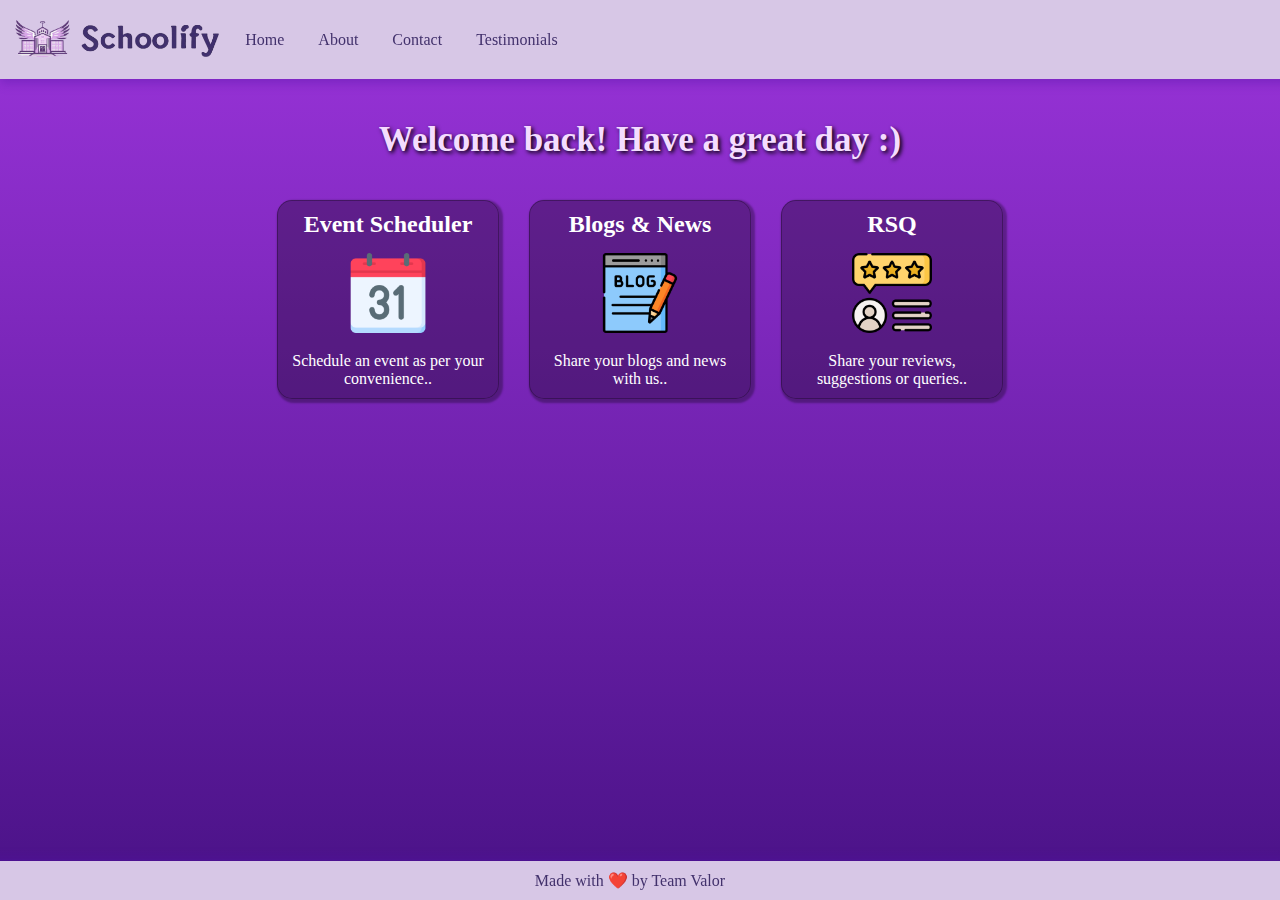
<file: after-login-page.html>
<!DOCTYPE html>
<html lang="en">
<head>
    <meta charset="UTF-8">
    <meta name="viewport" content="width=device-width, initial-scale=1.0">
    <link rel="shortcut icon" href="schoolify-logo-emblem.png">
    <link rel="stylesheet" href="after-login-page.css">
    <title>Schoolify - Welcome</title>
</head>
<body>
    <nav class="navbar">
        <a href="index.html" class="logo">
            <img src="schoolify-logo-emblem-no-bg.png" alt="Your Website Logo">
        </a>
        <a href="index.html" class="logo-text">
            <img src="schoolify-text-logo-no-bg.jpg" alt="Your Website Logo">
        </a>
        <ul>
            <li><a href="index.html">Home</a></li>
            <li><a href="#">About</a></li>
            <li><a href="#">Contact</a></li>
            <li><a href="testimonials.html">Testimonials</a></li>
        </ul>
    </nav>   
    <section>
        <h2 class="schoolify-heading">Welcome back! Have a great day :)</h2>
        <div class="card-container">
            <!-- Card 1 -->
            <div class="card">
            <!-- Card content goes here -->
            <a href="event-scheduler.html">
                <h2>Event Scheduler</h2>
                <img src="calendar.png" alt="calendar-icon">
                <p>Schedule an event as per your convenience..</p>
            </a>
            </div>
    
            <!-- Card 2 -->
            <div class="card">
                <!-- Card content goes here -->
            <a href="blog-news.html">
                <h2>Blogs & News</h2>
                <img src="blog.png" alt="blog-icon">
                <p>Share your blogs and news with us..</p>
            </a>
            </div>
    
            <!-- Card 3 -->
            <div class="card">
                <!-- Card content goes here -->
            <a href="input-review.html">
                <h2>RSQ</h2>
                <img src="reviews.png" alt="reviews-icon">
                <p>Share your reviews, suggestions or queries..</p>
            </a>
            </div>
        </div>
    </section>
    <div class="fixed-bottom text-center text-light py-0 footercolor">
        <span class="small"> Made with <span class="trim d-none d-sm-inline-block"> ❤️ </span>
            by Team Valor </span>
    </div>
</body>
</html>
</file>
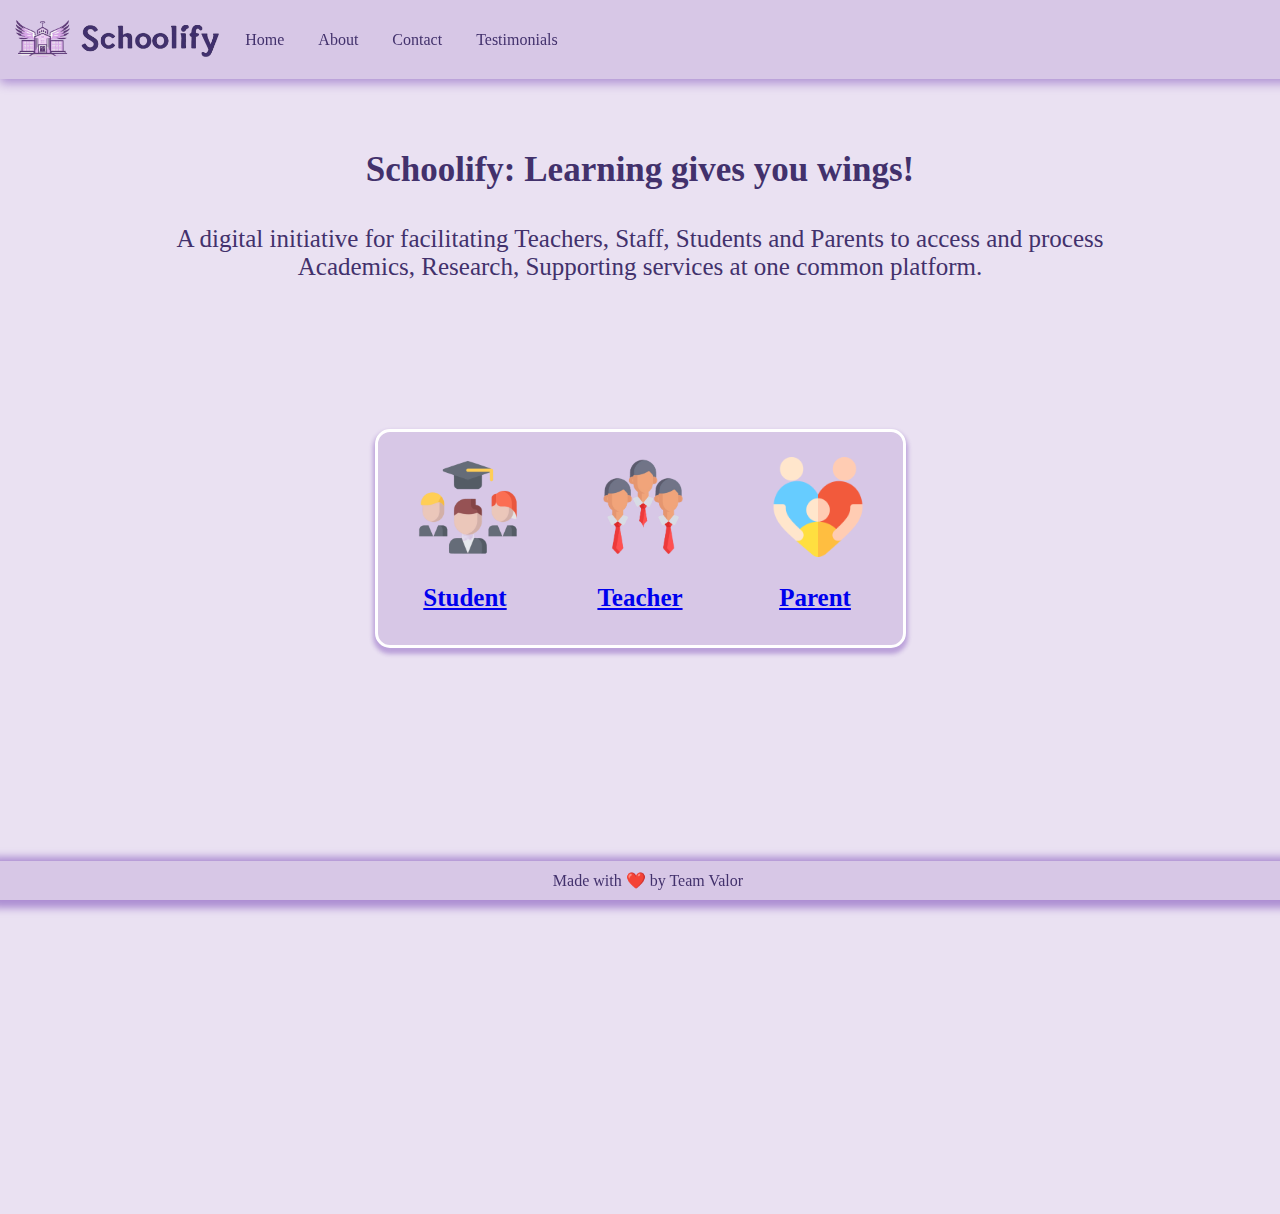
<file: already-user-login-page.html>
<!DOCTYPE html>
<html lang="en">
<head>
<meta charset="UTF-8">
<meta name="viewport" content="width=device-width, initial-scale=1.0">
<link rel="shortcut icon" href="schoolify-logo-emblem.png">
<link rel="stylesheet" href="already-user-login-page.css">
<title>Schoolify - Login</title>
</head>
<body>
    <nav class="navbar">
        <a href="index.html" class="logo">
            <img src="schoolify-logo-emblem-no-bg.png" alt="Your Website Logo">
        </a>

        <a href="index.html" class="logo-text">
            <img src="schoolify-text-logo-no-bg.jpg" alt="Your Website Logo">
        </a>
    
        <ul>
            <li><a href="index.html">Home</a></li>
            <li><a href="#">About</a></li>
            <li><a href="#">Contact</a></li>
            <li><a href="testimonials.html">Testimonials</a></li>
        </ul>
        
    </nav>   

    <div class="text-block">
        <p><b>Schoolify: Learning gives you wings!</b></p>
    </div>
      
    <div class="text-container">
        <p>A digital initiative for facilitating Teachers, Staff, Students and Parents to access and process Academics, Research, Supporting services at one
            common platform.</p>
    </div>

    <div class="card">
        <div class="card-section">
            <div class="card-details">
                <img src="student-login-logo-no-bg.png" alt="image-not-available">
                <a href="login-page-student.html"><h2>Student</h2></a>
            </div>
            <div class="card-details">
                <img src="employee-login-logo-no-bg.png" alt="image-not-available">
                <a href="login-page-teacher.html"><h2>Teacher</h2></a>
            </div>
            <div class="card-details">
                <img src="parent-login-logo.png" alt="image-not-available">
                <a href="login-page-parent.html"><h2>Parent</h2></a>
            </div>
        </div>
    </div>

    <div class="fixed-bottom text-center text-light py-0 footercolor">
        <span class="small"> Made with <span class="trim d-none d-sm-inline-block"> ❤️ </span>
            by Team Valor </span>
    </div>
</body>
</html>
</file>
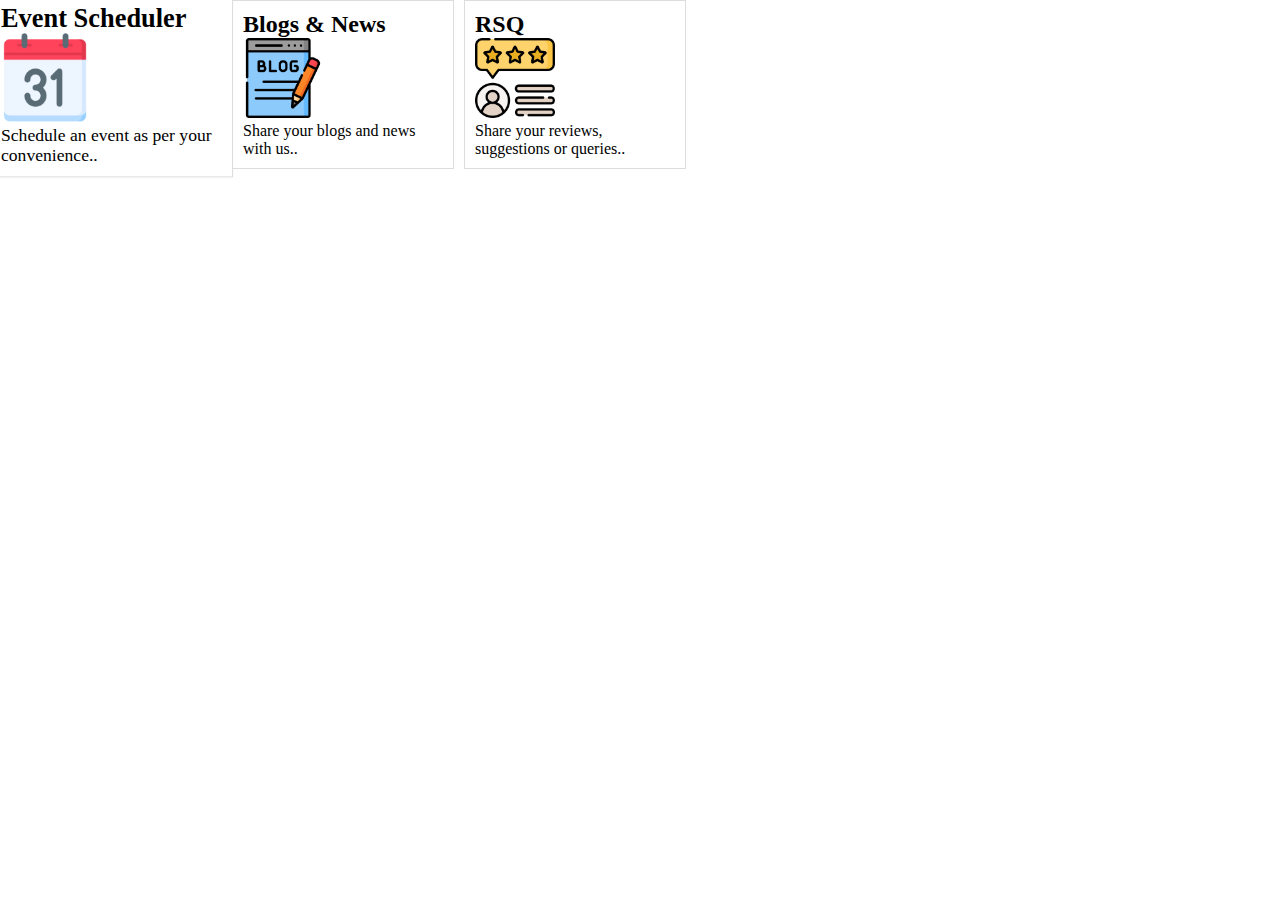
<file: card-layout-template-2.html>
<!DOCTYPE html>
<html lang="en">
<head>
    <meta charset="UTF-8">
    <meta name="viewport" content="width=device-width, initial-scale=1.0">
    <title>Horizontal Cards</title>
    <link rel="stylesheet" href="card-layout-template-2.css">
</head>
<body>
    <section>
        
    <div class="card-container">
        <!-- Card 1 -->
        <div class="card">
            <!-- Card content goes here -->
            <h2>Event Scheduler</h2>
            <img src="calendar.png" alt="calendar-icon">
            <p>Schedule an event as per your convenience..</p>
        </div>

        <!-- Card 2 -->
        <div class="card">
            <!-- Card content goes here -->
            <h2>Blogs & News</h2>
            <img src="blog.png" alt="blog-icon">
            <p>Share your blogs and news with us..</p>
        </div>

        <!-- Card 3 -->
        <div class="card">
            <!-- Card content goes here -->
            <h2>RSQ</h2>
            <img src="reviews.png" alt="reviews-icon">
            <p>Share your reviews, suggestions or queries..</p>
        </div>
    </div>
    </section>
</body>
</html>
</file>
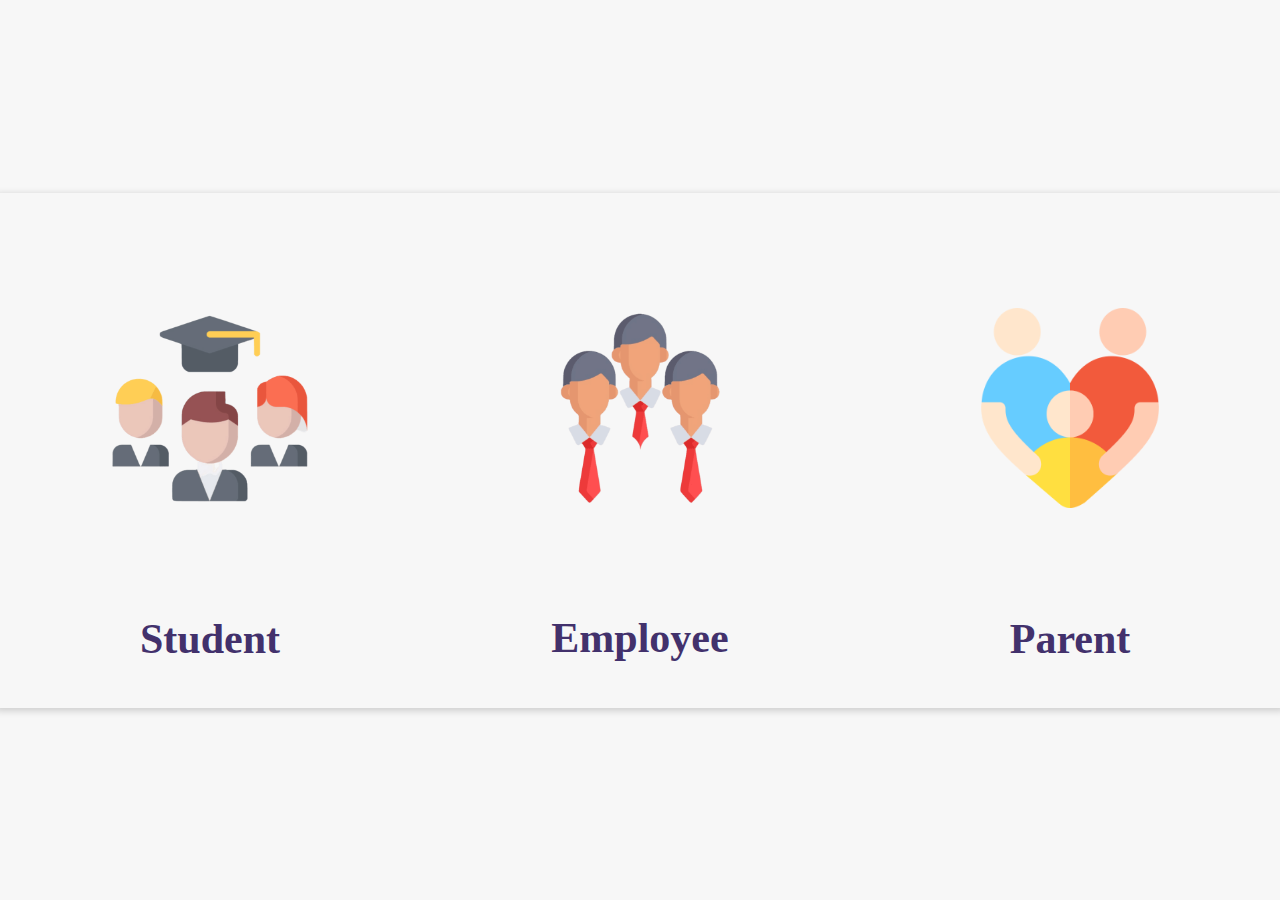
<file: card-layout-template.html>
<!DOCTYPE html>
<html lang="en">
<head>
    <meta charset="UTF-8">
    <meta name="viewport" content="width=device-width, initial-scale=1.0">
    <link rel="stylesheet" href="card-layout-template.css">
    <title>responsive-card-layout</title>
</head>
<body>
    <div class="card">
        <div class="card-section">
            <div class="card-details">
                <img src="student-login-logo-no-bg.png" alt="image-not-available">
                <h2>Student</h2>
            </div>
            <div class="card-details">
                <img src="employee-login-logo-no-bg.png" alt="image-not-available">
                <h2>Employee</h2>
            </div>
            <div class="card-details">
                <img src="parent-login-logo.png" alt="image-not-available">
                <h2>Parent</h2>
            </div>
        </div>
    </div>
</body>
</html>
</file>
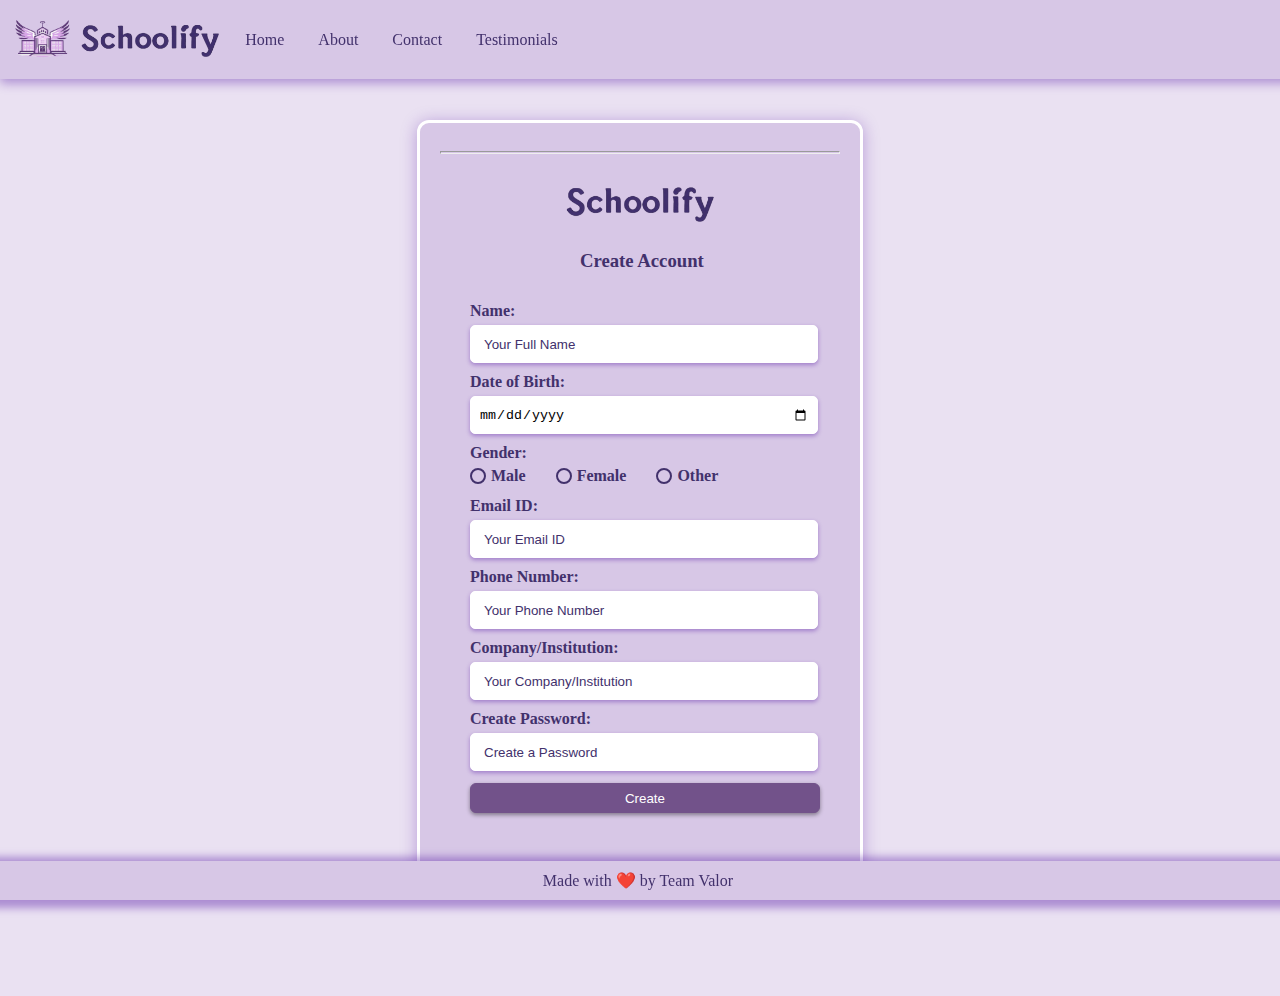
<file: create-account-page.html>
<!DOCTYPE html>
<html lang="en">
<head>
    <meta charset="UTF-8">
    <meta name="viewport" content="width=device-width, initial-scale=1.0">
    <link rel="shortcut icon" href="schoolify-logo-emblem.png">
    <link rel="stylesheet" href="create-account-page.css">
    <script src="create-account-page.js" defer></script>
    <title>Schoolify - Create Account</title>
</head>
<body>
    <nav class="navbar">
        <a href="index.html" class="logo">
            <img src="schoolify-logo-emblem-no-bg.png" alt="Your Website Logo">
        </a>
        <a href="index.html" class="logo-text">
            <img src="schoolify-text-logo-no-bg.jpg" alt="Your Website Logo">
        </a>
        <ul>
            <li><a href="index.html">Home</a></li>
            <li><a href="#">About</a></li>
            <li><a href="#">Contact</a></li>
            <li><a href="testimonials.html">Testimonials</a></li>
        </ul>
    </nav>   

    <div class="container-form">
        <hr>
        <br>
        <img src="schoolify-text-logo-no-bg.jpg" alt="Schoolify">

        <h3>Create Account</h3>
    
        <form action="#">
            <label for="name">Name:</label>
            <input type="text" id="name" name="name" placeholder="Your Full Name">

            <label for="dob">Date of Birth:</label>
            <input type="date" id="dob" name="dob">

            <label>Gender:</label>
            <div class="radio-group">
                <input type="radio" id="male" name="gender" value="male">
                <label for="male">Male</label>

                <input type="radio" id="female" name="gender" value="female">
                <label for="female">Female</label>

                <input type="radio" id="other" name="gender" value="other">
                <label for="other">Other</label>
            </div>

            <label for="email">Email ID:</label>
            <input type="email" id="email" name="email" placeholder="Your Email ID">

            <label for="phone">Phone Number:</label>
            <input type="tel" id="phone" name="phone" placeholder="Your Phone Number">

            <label for="company">Company/Institution:</label>
            <input type="text" id="company" name="company" placeholder="Your Company/Institution">

            <label for="password">Create Password:</label>
            <input type="password" id="password" name="password" placeholder="Create a Password">
                
        <button type="submit" id="createButton">Create</button>
        </form>
    </div>

    <div class="fixed-bottom text-center text-light py-0 footercolor">
        <span class="small"> Made with <span class="trim d-none d-sm-inline-block"> ❤️ </span>
            by Team Valor </span>
    </div>
</body>
</html>
</file>
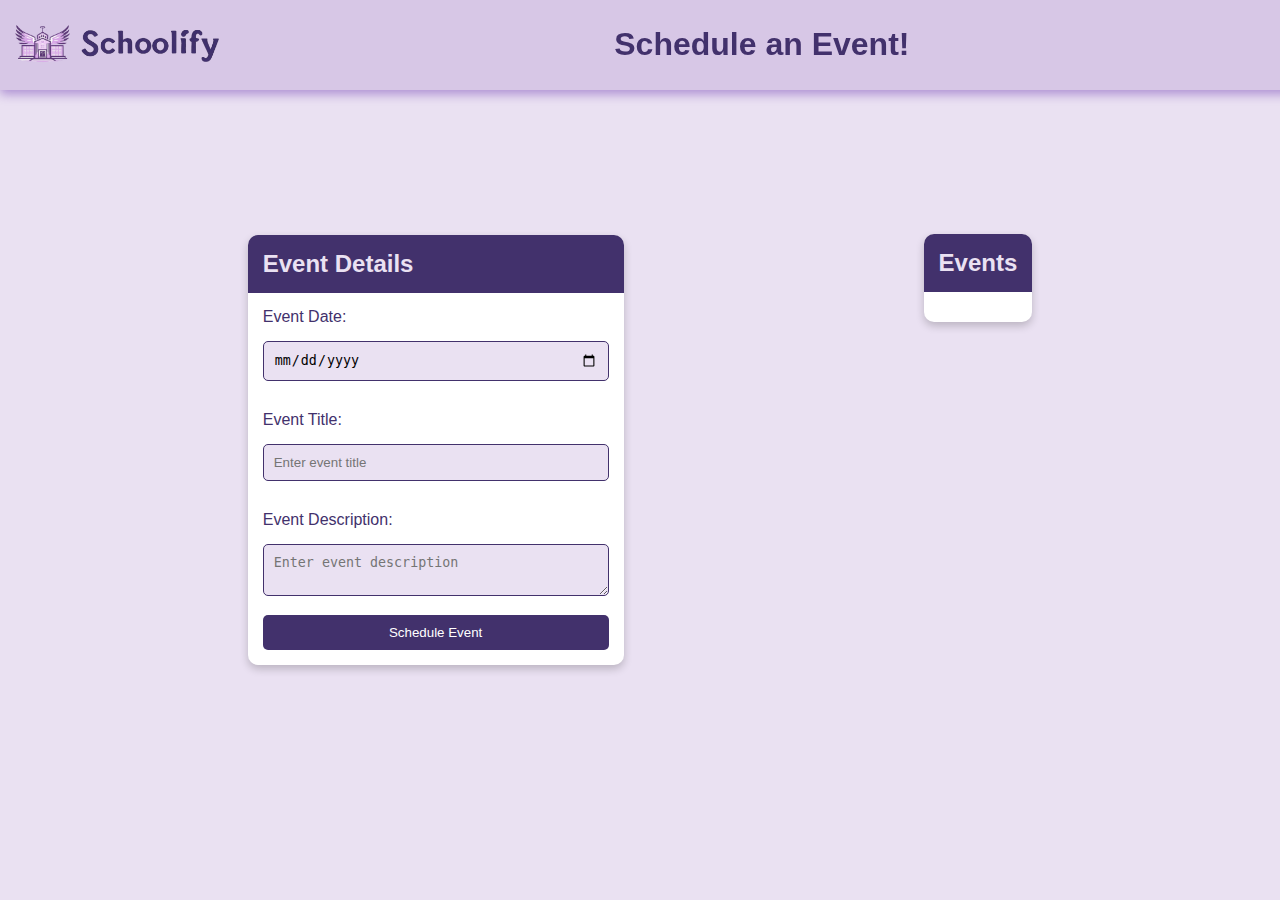
<file: event-scheduler.html>
<!DOCTYPE html>
<html lang="en">

<head>
    <meta charset="UTF-8">
    <meta name="viewport" content="width=device-width, initial-scale=1.0">
    <link rel="shortcut icon" href="schoolify-logo-emblem.png">
    <link rel="stylesheet" href="event-scheduler.css">
    <script src="event-scheduler.js" defer></script>
    <title>Schoolify - Event Scheduler</title>
</head>

<body>
    <nav class="navbar">
        <a href="already-user-login-page.html.html" class="logo">
            <img src="schoolify-logo-emblem-no-bg.png" alt="Your Website Logo">
        </a>

        <!----
        <ul>
            <li><a href="#">Home</a></li>
            <li><a href="#">About</a></li>
            <li><a href="#">Contact</a></li>
        </ul>
        -->
        <a href="already-user-login-page.html.html" class="logo-text">
            <img src="schoolify-text-logo-no-bg.jpg" alt="Your Website Logo">
        </a>
        <h1>Schedule an Event!</h1>
    </nav>
    <div id="event-form">
        <h2>Event Details</h2>
        <label for="event-date">Event Date:</label>
        <input type="date" id="event-date" required>
        <label for="event-title">Event Title:</label>
        <input type="text" id="event-title" placeholder="Enter event title" required>
        <label for="event-description">Event Description:</label>
        <textarea id="event-description" placeholder="Enter event description" required></textarea>
        <button onclick="scheduleEvent()">Schedule Event</button>
    </div>

    <div id="event-display">
        <h2>Events</h2>
        <div id="events-container"></div>
    </div>
</body>

</html>
</file>
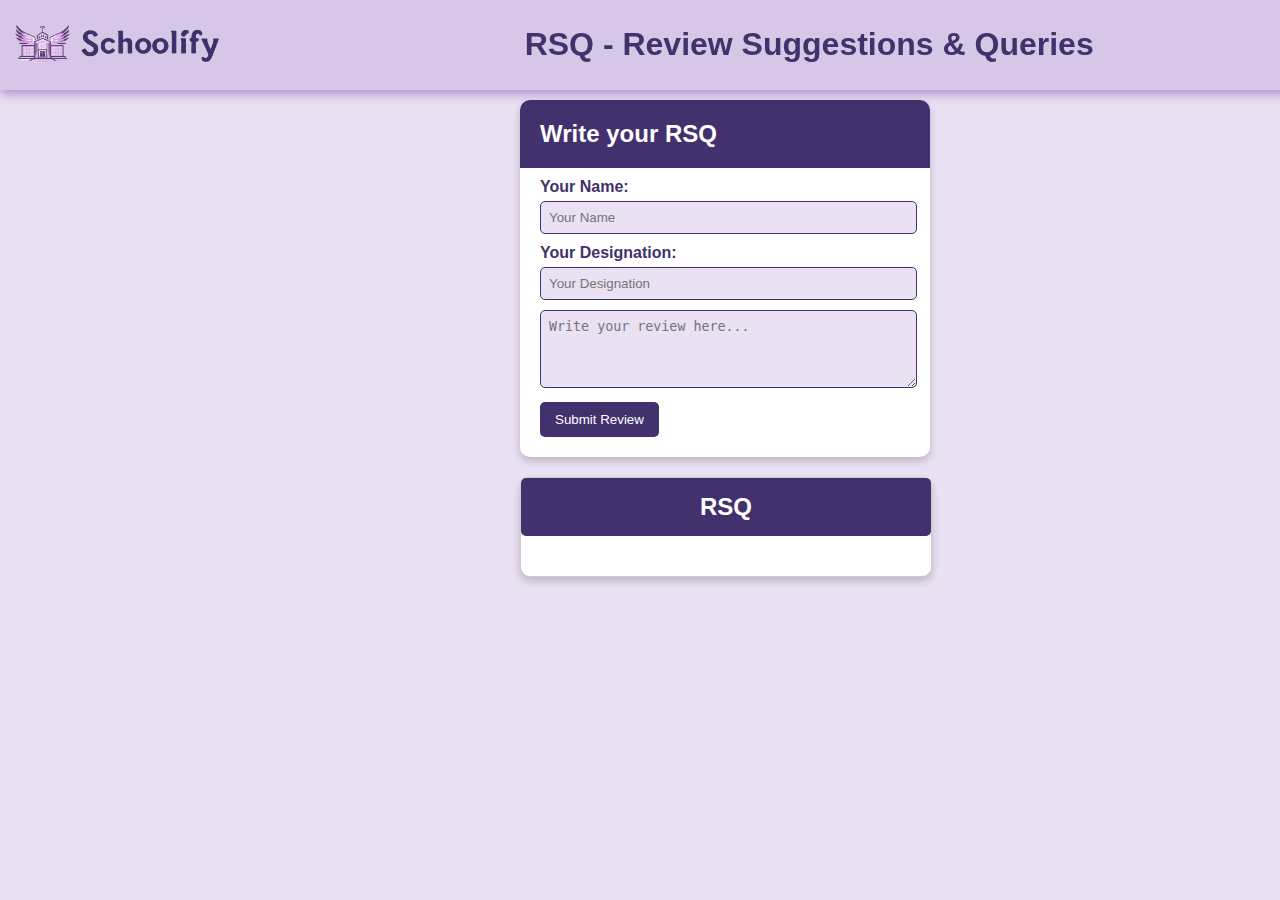
<file: input-review.html>
<!DOCTYPE html>
<html lang="en">
<head>
    <meta charset="UTF-8">
    <meta name="viewport" content="width=device-width, initial-scale=1.0">
    <title>Schoolify - RSQ</title>
    <link rel="shortcut icon" href="schoolify-logo-emblem.png">
    <link rel="stylesheet" href="input-review.css">
    <script src="input-review.js" defer></script>
</head>
<body>

    <nav class="navbar">
        <a href="already-user-login-page.html" class="logo">
            <img src="schoolify-logo-emblem-no-bg.png" alt="Your Website Logo">
        </a>

        <!----
        <ul>
            <li><a href="#">Home</a></li>
            <li><a href="#">About</a></li>
            <li><a href="#">Contact</a></li>
        </ul>
        -->
        <a href="already-user-login-page.html" class="logo-text">
            <img src="schoolify-text-logo-no-bg.jpg" alt="Your Website Logo">
        </a>
        <h1 class="revsugg">RSQ - Review Suggestions & Queries</h1>
    </nav> 

    <section>
        <div id="review-form">
            <h2>Write your RSQ</h2>
            <label for="name">Your Name:</label>
            <input type="text" id="name" placeholder="Your Name">
            <br>
            <label for="designation">Your Designation:</label>
            <input type="text" id="designation" placeholder="Your Designation">
            <br>
            <textarea id="review-input" rows="4" cols="50" placeholder="Write your review here..."></textarea>
            <br>
            <button onclick="displayReview()">Submit Review</button>
        </div>
    
        <div id="review-display">
            <h2>RSQ</h2>
            <div id="reviews-container"></div>
        </div>
    </section>
    </body>
</html>
</file>
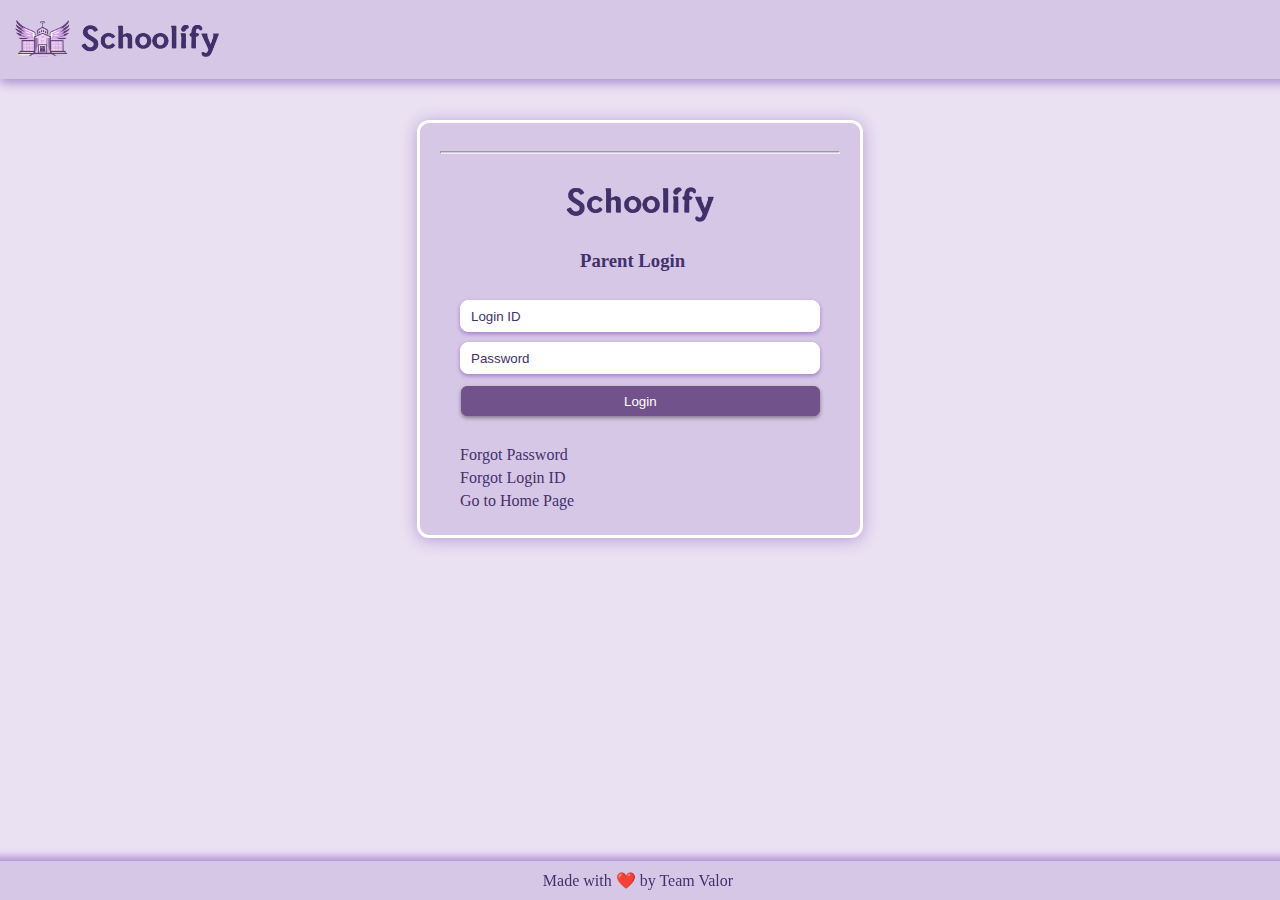
<file: login-page-parent.html>
<!DOCTYPE html>
<html lang="en">
<head>
    <meta charset="UTF-8">
    <meta name="viewport" content="width=device-width, initial-scale=1.0">
    <link rel="shortcut icon" href="schoolify-logo-emblem.png">
    <link rel="stylesheet" href="login-page-stp.css">
    <script src="login-page-stp.js" defer></script>
    <title>Schoolify - Parent-Login</title>
    <script src="https://www.google.com/recaptcha/api.js" async defer></script>
</head>
<body>
    <nav class="navbar">
        <a href="already-user-login-page.html" class="logo">
            <img src="schoolify-logo-emblem-no-bg.png" alt="Your Website Logo">
        </a>
        <!----
        <ul>
            <li><a href="#">Home</a></li>
            <li><a href="#">About</a></li>
            <li><a href="#">Contact</a></li>
        </ul>
        -->
        <a href="already-user-login-page.html" class="logo-text">
            <img src="schoolify-text-logo-no-bg.jpg" alt="Your Website Logo">
        </a>
    </nav>   

    <div class="container-form">
        <hr>    
        <br>
        <img src="schoolify-text-logo-no-bg.jpg" alt="Schoolify">

        <h3>Parent Login</h3>
    
    <form action="#">
    <input type="text" id="loginID" name="loginID" placeholder="Login ID">
    <input type="password" id="password" name="password" placeholder="Password">
    <div class="g-recaptcha" data-sitekey="6LdqFBkpAAAAAN-88LIRr1iyipC6-ExGL434aFj8"></div>
    <button type="submit" id="loginButton">Login</button>
    </form>

    <div class="forget">
        <a href="#">Forgot Password</a>
        <a href="#">Forgot Login ID</a>
        <a href="already-user-login-page.html">Go to Home Page</a>
    </div>

    </div>

    <div class="fixed-bottom text-center text-light py-0 footercolor">
        <span class="small"> Made with <span class="trim d-none d-sm-inline-block"> ❤️ </span>
            by Team Valor </span>
    </div>
</body>
</html>
</file>
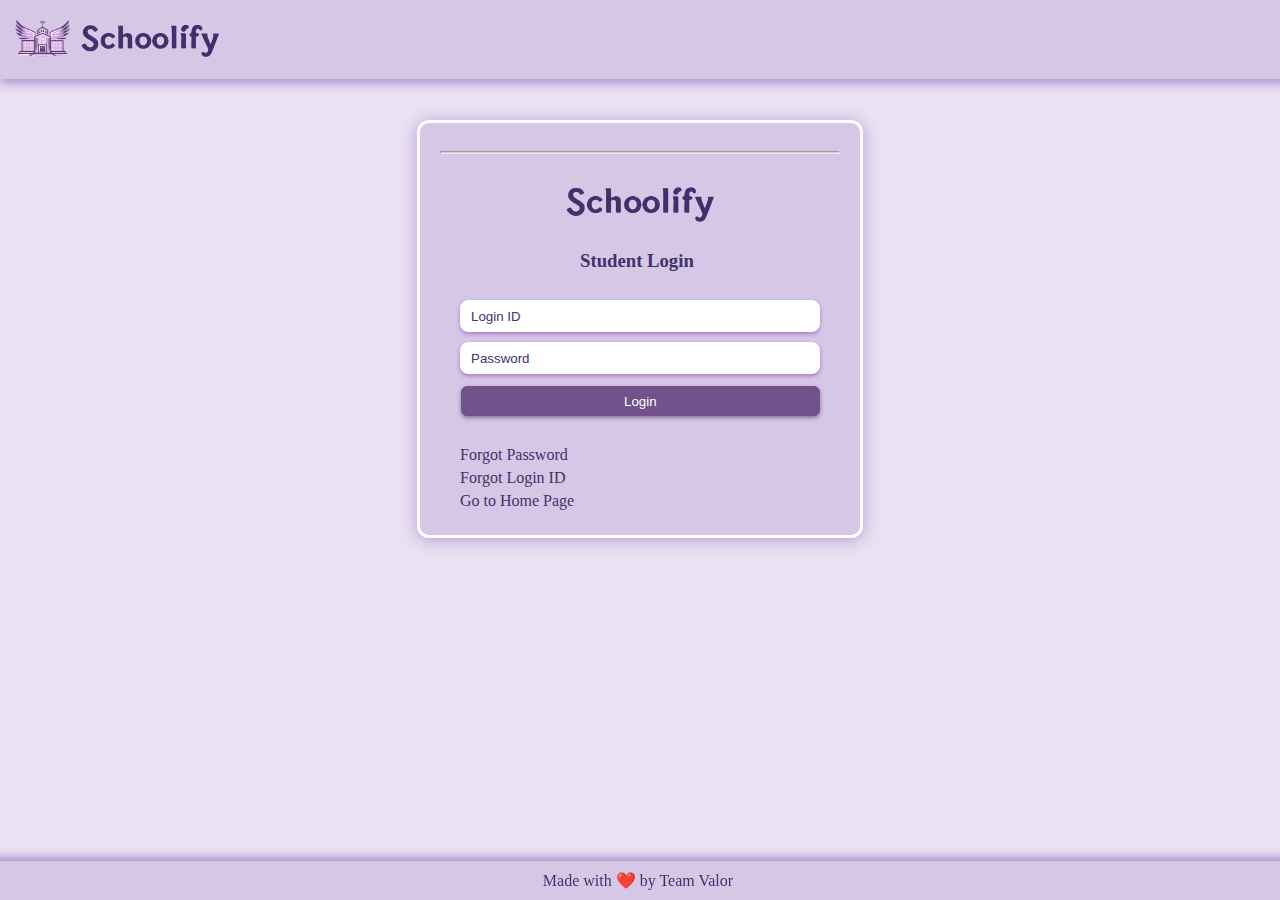
<file: login-page-student.html>
<!DOCTYPE html>
<html lang="en">
<head>
    <meta charset="UTF-8">
    <meta name="viewport" content="width=device-width, initial-scale=1.0">
    <link rel="shortcut icon" href="schoolify-logo-emblem.png">
    <link rel="stylesheet" href="login-page-stp.css">
    <script src="login-page-stp.js" defer></script>
    <title>Schoolify - Student-Login</title>
    <script src="https://www.google.com/recaptcha/api.js" async defer></script>
</head>
<body>
    <nav class="navbar">
        <a href="already-user-login-page.html" class="logo">
            <img src="schoolify-logo-emblem-no-bg.png" alt="Your Website Logo">
        </a>
        <!----
        <ul>
            <li><a href="#">Home</a></li>
            <li><a href="#">About</a></li>
            <li><a href="#">Contact</a></li>
        </ul>
        -->
        <a href="already-user-login-page.html" class="logo-text">
            <img src="schoolify-text-logo-no-bg.jpg" alt="Your Website Logo">
        </a>
    </nav>   

    <div class="container-form">
        <hr>
        <br>
        <img src="schoolify-text-logo-no-bg.jpg" alt="Schoolify">

        <h3>Student Login</h3>
    
    <form action="#">
    <input type="text" id="loginID" name="loginID" placeholder="Login ID">
    <input type="password" id="password" name="password" placeholder="Password">
    <div class="g-recaptcha" data-sitekey="6LdqFBkpAAAAAN-88LIRr1iyipC6-ExGL434aFj8"></div>
    <button type="submit" id="loginButton">Login</button>
    </form>

    <div class="forget">
        <a href="#">Forgot Password</a>
        <a href="#">Forgot Login ID</a>
        <a href="already-user-login-page.html">Go to Home Page</a>
    </div>

    </div>

    <div class="fixed-bottom text-center text-light py-0 footercolor">
        <span class="small"> Made with <span class="trim d-none d-sm-inline-block"> ❤️ </span>
            by Team Valor </span>
    </div>
</body>
</html>
</file>
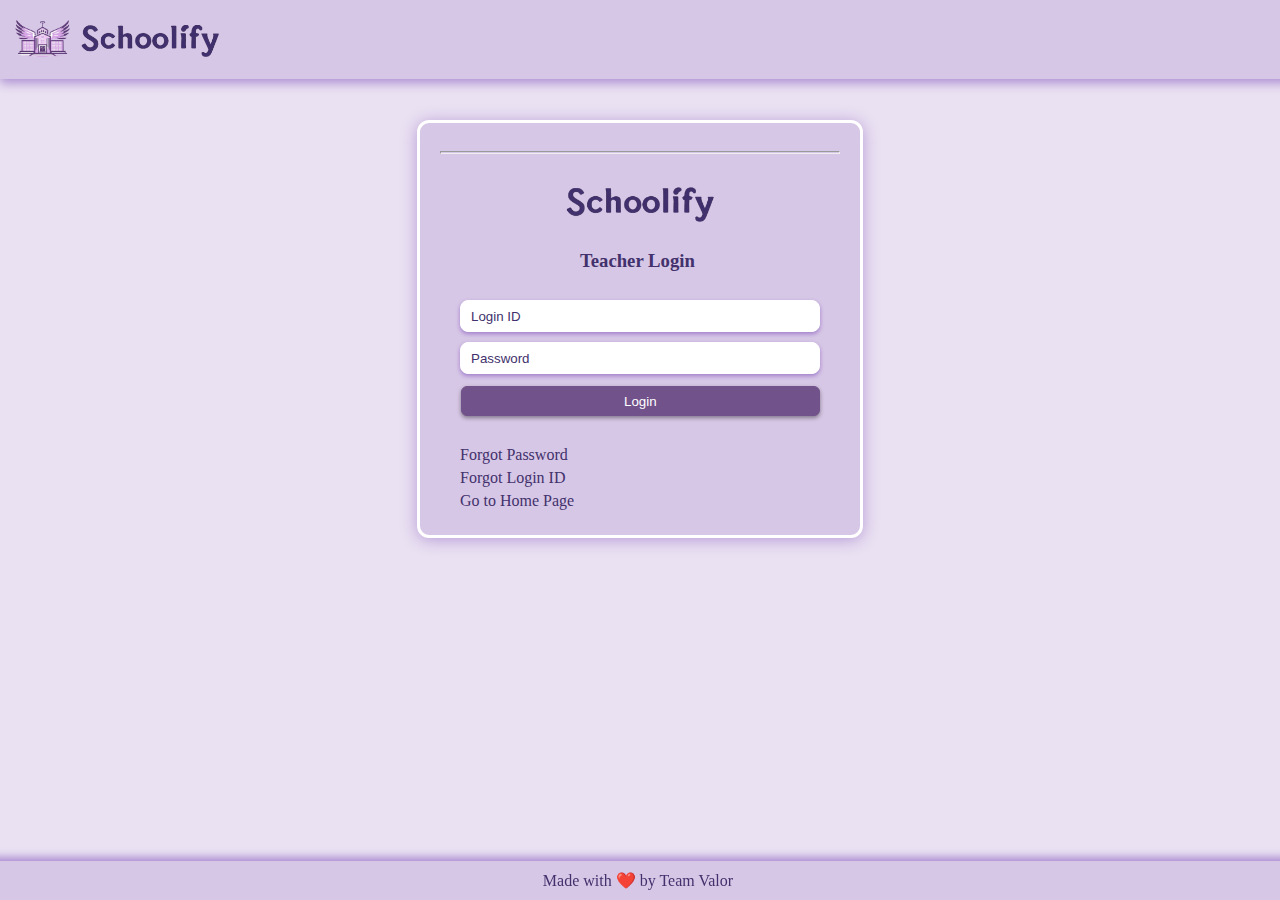
<file: login-page-teacher.html>
<!DOCTYPE html>
<html lang="en">
<head>
    <meta charset="UTF-8">
    <meta name="viewport" content="width=device-width, initial-scale=1.0">
    <link rel="shortcut icon" href="schoolify-logo-emblem.png">
    <link rel="stylesheet" href="login-page-stp.css">
    <script src="login-page-stp.js" defer></script>
    <title>Schoolify - Teacher-Login</title>
    <script src="https://www.google.com/recaptcha/api.js" async defer></script>
</head>
<body>
    <nav class="navbar">
        <a href="already-user-login-page.html" class="logo">
            <img src="schoolify-logo-emblem-no-bg.png" alt="Your Website Logo">
        </a>

        <!----
        <ul>
            <li><a href="#">Home</a></li>
            <li><a href="#">About</a></li>
            <li><a href="#">Contact</a></li>
        </ul>
        -->
        <a href="already-user-login-page.html" class="logo-text">
            <img src="schoolify-text-logo-no-bg.jpg" alt="Your Website Logo">
        </a>
    </nav>   

    <div class="container-form">
        <hr>
        <br>
        <img src="schoolify-text-logo-no-bg.jpg" alt="Schoolify">

        <h3>Teacher Login</h3>
    
    <form action="#">
    <input type="text" id="loginID" name="loginID" placeholder="Login ID">
    <input type="password" id="password" name="password" placeholder="Password">
    <div class="g-recaptcha" data-sitekey="6LdqFBkpAAAAAN-88LIRr1iyipC6-ExGL434aFj8"></div>
    <button type="submit" id="loginButton">Login</button>
    </form>

    <div class="forget">
        <a href="#">Forgot Password</a>
        <a href="#">Forgot Login ID</a>
        <a href="already-user-login-page.html">Go to Home Page</a>
    </div>

    </div>
    
    <div class="fixed-bottom text-center text-light py-0 footercolor">
        <span class="small"> Made with <span class="trim d-none d-sm-inline-block"> ❤️ </span>
            by Team Valor </span>
    </div>
</body>
</html>
</file>
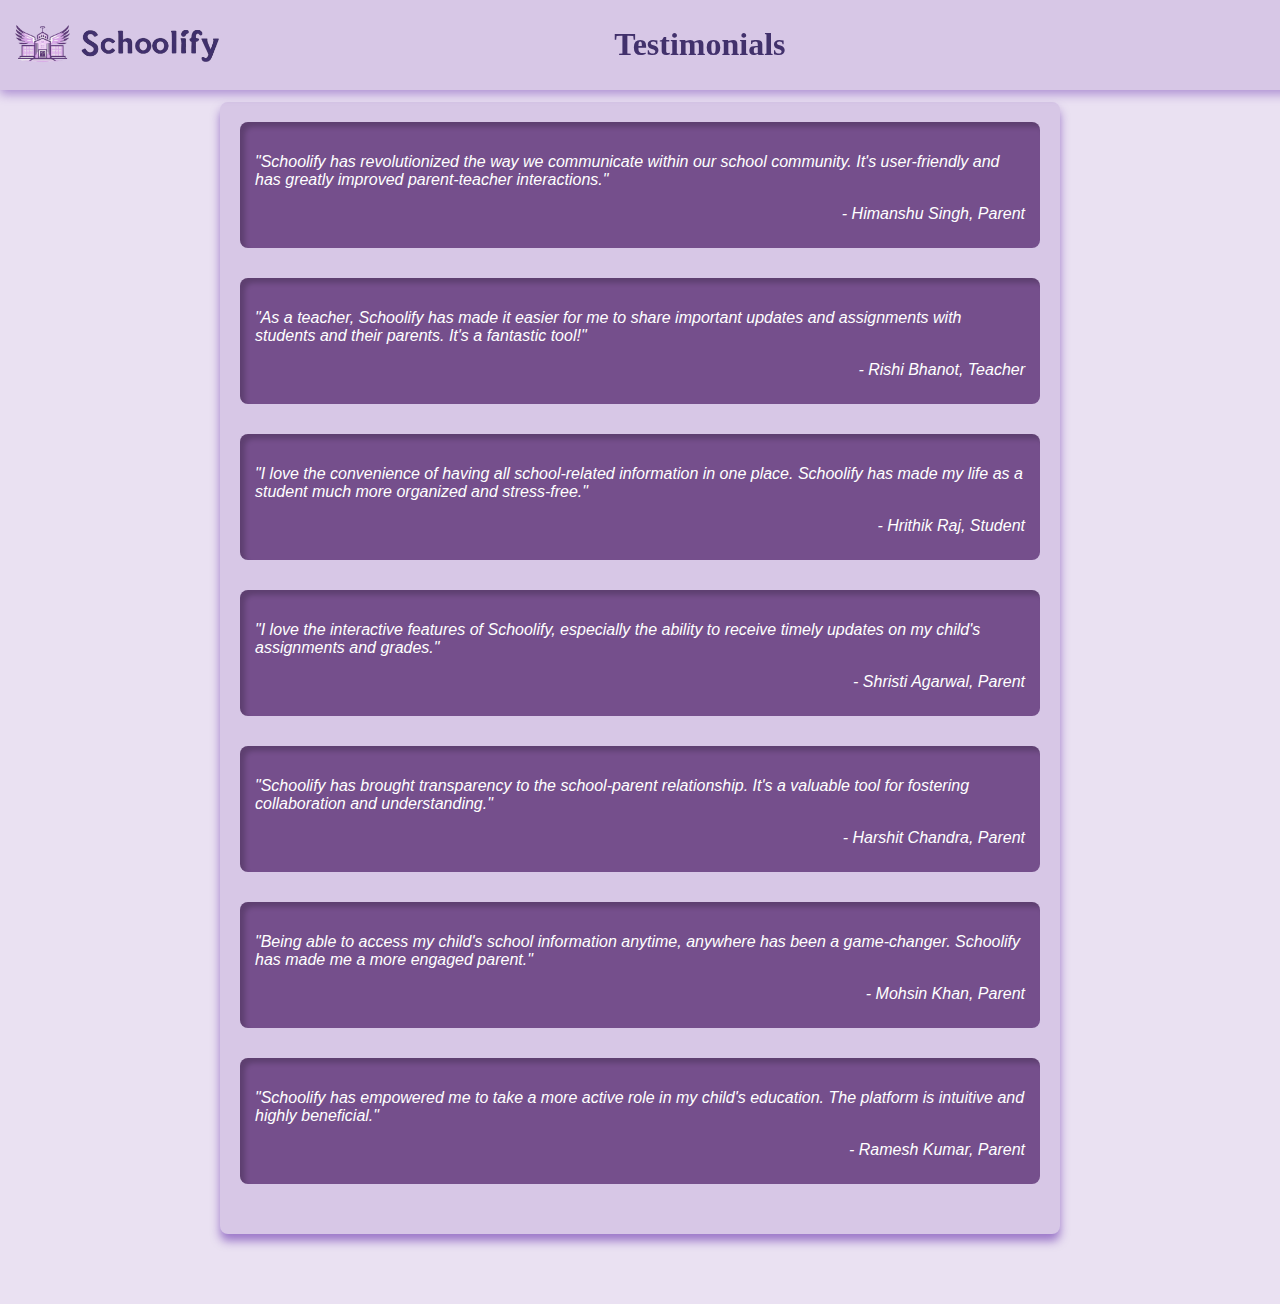
<file: testimonials.html>
<!DOCTYPE html>
<html lang="en">
<head>
    <meta charset="UTF-8">
    <meta name="viewport" content="width=device-width, initial-scale=1.0">
    <link rel="shortcut icon" href="schoolify-logo-emblem.png">
    <link rel="stylesheet" href="testimonials.css">
    <title>Schoolify - Testimonials</title>
</head>
<body>

    <header>
        <nav class="navbar">
            <a href="already-user-login-page.html" class="logo">
                <img src="schoolify-logo-emblem-no-bg.png" alt="Your Website Logo">
            </a>
    
            <a href="already-user-login-page.html" class="logo-text">
                <img src="schoolify-text-logo-no-bg.jpg" alt="Your Website Logo">
            </a>
        <!--
            <ul>
                <li><a href="#">Home</a></li>
                <li><a href="#">About</a></li>
                <li><a href="#">Contact</a></li>
            </ul>
        -->
        <h1>Testimonials</h1>
        </nav> 
    </header>

    <section>
        <div class="testimonial">
            <p>"Schoolify has revolutionized the way we communicate within our school community. It's user-friendly and has greatly improved parent-teacher interactions."</p>
            <p class="user-info">- Himanshu Singh, Parent</p>
        </div>

        <div class="testimonial">
            <p>"As a teacher, Schoolify has made it easier for me to share important updates and assignments with students and their parents. It's a fantastic tool!"</p>
            <p class="user-info">- Rishi Bhanot, Teacher</p>
        </div>

        <div class="testimonial">
            <p>"I love the convenience of having all school-related information in one place. Schoolify has made my life as a student much more organized and stress-free."</p>
            <p class="user-info">- Hrithik Raj, Student</p>
        </div>

        <div class="testimonial">
            <p>"I love the interactive features of Schoolify, especially the ability to receive timely updates on my child's assignments and grades."</p>
            <p class="user-info">- Shristi Agarwal, Parent</p>
        </div>

        <div class="testimonial">
            <p>"Schoolify has brought transparency to the school-parent relationship. It's a valuable tool for fostering collaboration and understanding."</p>
            <p class="user-info">- Harshit Chandra, Parent</p>
        </div>

        <div class="testimonial">
            <p>"Being able to access my child's school information anytime, anywhere has been a game-changer. Schoolify has made me a more engaged parent."</p>
            <p class="user-info">- Mohsin Khan, Parent</p>
        </div>

        <div class="testimonial">
            <p>"Schoolify has empowered me to take a more active role in my child's education. The platform is intuitive and highly beneficial."</p>
            <p class="user-info">- Ramesh Kumar, Parent</p>
        </div>

    </section>

</body>
</html>
</file>
<file: after-login-page.css>
body {
    /* Linear gradient from top to bottom */
    background: linear-gradient(to bottom, #9b34db, #491286);
    /* Optional: Set the background size to cover the entire viewport */
    background-size: cover;
    /* Optional: Set the background attachment to fixed for a fixed background */
    background-attachment: fixed;
    /* Optional: Set the text color to contrast with the gradient */
    color: #fff;
    /* Optional: Add styles to center content in the middle of the page */
    display: flex;
    align-items: center;
    justify-content: center;
    margin: 0;
}

/* CSS for the navbar */
.navbar {
    position: fixed;
    top: 0;
    left: 0;
    width: 100%;
    background-color: #d7c7e6;
    padding: 5px 10px 5px 10px;
    display: flex;
    align-items: center;
    box-shadow: 0 4px 10px rgba(80, 18, 162, 0.4); /* Add shadow effect */
}

/* CSS for the logo */
.logo {
    display: inline-block;
    margin-right: 5px;
}

.logo img {
    height: 65px;
    margin-left: 0px;
}

/* CSS for the logo-text */
.logo-text {
    display: inline-block;
    margin-right: 10px;
}

.logo-text img {
    height: 40px;
}

/* CSS for the navigation links */
.navbar ul {
    list-style: none;
    margin: 0;
    padding: 0;
}

.navbar li {
    display: inline-block;
    margin-right: 0px;
}

.navbar ul li a {
    color: #42316c;
    text-decoration:wavy;
    padding: 10px 15px;
    border-radius: 5px;
}   

.navbar ul li a:hover{
    color: #fff;
}

.text-container {
    text-align: center; /* Center the text */
    margin-top: 15x; /* Add 100px margin-top */
    margin-left: 150px;
    margin-right: 150px;
    color: #42316c; /* Set text color to #42316c */
    font-size: 25px;
}

.text-block {
    text-align: center;
    margin-top: 100px;
    color: #42316c;
    font-size: 35px;
}

.footercolor {
    position: fixed;
    bottom: 0;
    width: 100%;
    background-color: #d7c7e6; /* Change background color as needed */
    padding:10px;
    margin-left: -20px;
    text-align: center; /* Center the text */
    color: #42316c; /* Set text color to #42316c */
    box-shadow: 0px 2px 8px 6px rgba(80, 18, 162, 0.40);
}

.schoolify-heading{
    color: #f4dcff;
    margin-top: 120px;
    text-align: center;
    font-size: 35px;   
    text-shadow: 2px 2px 4px #000;
}

*{
    margin:0;
    padding:0;
}

/* Container for the cards */
.card-container {
    display: flex;
    /* Optional: Add space between cards */
    gap: 10px;
}

/* Style for each card */
.card {
    margin-top: 40px;
    margin-left: 10px;
    margin-right: 10px;
    border: 1px solid rgba(0,0,0,0.3);
    border-radius: 15px;
    padding: 10px;
    /* Optional: Set a fixed width for each card */
    width: 200px;
    box-shadow: 2px 2px 2px 2px rgba(0,0,0,0.3);
    color: #fff;
    overflow: hidden;
    transition: transform 0.3s ease-in-out;
    text-align: center;
    background-color: rgba(0,0,0,0.3);
}

.card a{
    text-decoration: none;
    color: inherit;
}

.card:hover{
    transform: scale(1.1);
}

.card img{
    width:40%;
    height: auto;
    padding-top: 15px;
    padding-bottom: 15px;
    padding-left: 15px;
    padding-right: 15px;
}
</file>
<file: already-user-login-page.css>
body{
    background-color: #eae1f2;
}

/* CSS for the navbar */
.navbar {
    position: fixed;
    top: 0;
    left: 0;
    width: 100%;
    background-color: #d7c7e6;
    padding: 5px 10px 5px 10px;
    display: flex;
    align-items: center;
    box-shadow: 0 4px 10px rgba(80, 18, 162, 0.4); /* Add shadow effect */
}

/* CSS for the logo */
.logo {
    display: inline-block;
    margin-right: 5px;
}

.logo img {
    height: 65px;
    margin-left: 0px;
}

/* CSS for the logo-text */
.logo-text {
    display: inline-block;
    margin-right: 10px;
}

.logo-text img {
    height: 40px;
}

/* CSS for the navigation links */
.navbar ul {
    list-style: none;
    margin: 0;
    padding: 0;
}

.navbar li {
    display: inline-block;
    margin-right: 0px;
}

.navbar ul li a {
    color: #42316c;
    text-decoration:wavy;
    padding: 10px 15px;
    border-radius: 5px;
}   

.navbar ul li a:hover{
    color: #fff;
}
.text-container {
    text-align: center; /* Center the text */
    margin-top: 15x; /* Add 100px margin-top */
    margin-left: 150px;
    margin-right: 150px;
    color: #42316c; /* Set text color to #42316c */
    font-size: 25px;
}

.text-block {
    text-align: center;
    margin-top: 150px;
    color: #42316c;
    font-size: 35px;
}

.footercolor {
    position: fixed;
    bottom: 0;
    width: 100%;
    background-color: #d7c7e6; /* Change background color as needed */
    padding:10px;
    margin-left: -10px;
    text-align: center; /* Center the text */
    color: #42316c; /* Set text color to #42316c */
    box-shadow: 0px 2px 8px 6px rgba(80, 18, 162, 0.40);
}

.card{
    width:100%;
    min-height: 100vh;
    background-color: #eae1f2;
    display: flex;
    justify-content: center;
    align-items: center;
    padding: 0px -10px;
}

.card-section{
    background-color: #d7c7e6;
    display: flex;
    justify-content: center;
    align-items: center;
    text-align: center;
    box-shadow: 0px 4px 4px 2px rgba(80, 18, 162, 0.3);
    padding-bottom: 30px;
    margin-top: -435px;
    border-radius: 15px;
    border: 3px solid #fff;
}

.card-details{
    margin: 15px;
    font-size: 28px;
    color: #42316c;
}
.card-details img {
    width: 100px; /* Set the width of the images to 50px */
    height: auto; /* Maintain the aspect ratio of the images */
    margin-left: 25px;
    margin-right: 20px;
    margin-bottom: 0px;
    margin-top: 10px;
}
.card-details h2{
    font-size: 25px;
    margin-bottom: -12px;
}
</file>
<file: card-layout-template-2.css>
*{
    margin:0;
    padding:0;
}
/* Container for the cards */
.card-container {
    display: flex;
    /* Optional: Add space between cards */
    gap: 10px;
}

/* Style for each card */
.card {
    border: 1px solid #ddd;
    padding: 10px;
    /* Optional: Set a fixed width for each card */
    width: 200px;
    overflow: hidden;
    transition: transform 0.3s ease-in-out;
}

.card:hover{
    transform: scale(1.1);
}

.card img{
    width:40%;
    height: auto;
}
</file>
<file: card-layout-template.css>
*{
    margin: 0;
    padding: 0;
    box-sizing: border-box;
}
.card{
    width:100%;
    min-height: 100vh;
    background-color: #f7f7f7;
    display: flex;
    justify-content: center;
    align-items: center;
    padding: 0px -10px;
}
.card-section{
    display: flex;
    justify-content: center;
    align-items: center;
    text-align: center;
    box-shadow: 0px 2px 8px 0px rgba(0,0,0,0.2);
    padding-bottom: 30px;
}
.card-details{
    margin: 15px;
    font-size: 28px;
    color: #42316c;
    border-color: #42316c;
}
.card-details img {
    width: 200px; /* Set the width of the images to 50px */
    height: auto; /* Maintain the aspect ratio of the images */
    margin: 100px;
}
</file>
<file: create-account-page.css>
body{
    background-color: #eae1f2;
}

/* CSS for the navbar */
.navbar {
    position: fixed;
    top: 0;
    left: 0;
    width: 100%;
    background-color: #d7c7e6;
    padding: 5px 10px 5px 10px;
    display: flex;
    align-items: center;
    box-shadow: 0 4px 10px rgba(80, 18, 162, 0.4); /* Add shadow effect */
}

/* CSS for the logo */
.logo {
    display: inline-block;
    margin-right: 5px;
}

.logo img {
    height: 65px;
    margin-left: 0px;
}

/* CSS for the logo-text */
.logo-text {
    display: inline-block;
    margin-right: 10px;
}

.logo-text img {
    height: 40px;
}

/* CSS for the navigation links */
.navbar ul {
    list-style: none;
    margin: 0;
    padding: 0;
}

.navbar li {
    display: inline-block;
    margin-right: 0px;
}

.navbar ul li a {
    color: #42316c;
    text-decoration:wavy;
    padding: 10px 15px;
    border-radius: 5px;
}   

.navbar ul li a:hover{
    color: #fff;
}

.text-container {
    text-align: center; /* Center the text */
    margin-top: 15x; /* Add 100px margin-top */
    margin-left: 150px;
    margin-right: 150px;
    color: #42316c; /* Set text color to #42316c */
    font-size: 25px;
}

.text-block {
    text-align: center;
    margin-top: 100px;
    color: #42316c;
    font-size: 35px;
}

.footercolor {
    position: fixed;
    bottom: 0;
    width: 100%;
    background-color: #d7c7e6; /* Change background color as needed */
    padding:10px;
    margin-left: -20px;
    text-align: center; /* Center the text */
    color: #42316c; /* Set text color to #42316c */
    box-shadow: 0px 2px 8px 6px rgba(80, 18, 162, 0.40);
}

.container-form {
    width: 400px;
    margin: 120px auto;
    padding: 20px;
    border: 3px solid #fff;
    border-radius: 12px;
    box-shadow: 0px 2px 16px 0px rgba(80, 18, 162, 0.337);
    background-color: #d7c7e6;
}

.container-form img{
    width: 150px;
    height: auto;
    margin-left: 125px;
    margin-bottom: 5px;
}

.container-form hr{
    color: #42316c;
    height: 1px;
}
.container-form h3{
    margin-left: 140px;
    color: #42316c;
    margin-bottom: -50px;
}

form {
    margin-bottom: 20px;
    padding: 20px;
}

label {
    display: block;
    margin-bottom: 5px;
}

input {
    width: 348px;
    padding: 5px;
    height: 20px;
    border: 1px solid #eae1f2;
    border-radius: 8px;
    box-shadow: inset  0 0 2px #42316c;
    margin-bottom: 10px;
}

input::-webkit-input-placeholder {
color: #42316c;
padding: 5px;
}

.radio-group {
    display: flex;
    align-items: center;
}

.radio-group input {
    display: none;
}

.radio-group label {
    appearance: none;
    display: flex;
    align-items: center;
    margin-right: 30px; /* Set the distance between radio button and label */
    cursor: pointer;
    margin-bottom: 12px;
}

.radio-group label::before {
    content: '';
    width: 12px; /* Adjust the size of the radio button */
    height: 12px; /* Adjust the size of the radio button */
    border-radius: 50%;
    border: 2px solid #42316c;
    margin-right: 5px; /* Set the space between the radio button and label text */
}

.radio-group input:checked + label::before {
    background-color: #42316c;
}

button {
    display: inline-block;
    text-align: center;
    width: 350px;
    margin-top: 2px;
    margin-left: 0px;
    background-color: #72528a;
    color: white;
    border: solid 1px #72528a;
    border-radius: 6px;
    cursor: pointer;
    height: 30px;
    transition: background-color 0.2s ease-in-out, border-color 0.2s ease-in-out;
    box-shadow: 0px 2px 4px rgba(0,0,0,0.4);    
}

button:hover {
background-color: #42316c;
border-color: #72528a;
}

form {
    max-width: 500px;
    margin-left: 10px;
    margin-top: 60px;
    margin-right: 20px;
    padding: 20px;
}

label {
    display: block;
    margin-bottom: 5px;
    color: #42316c;
    font-weight: bold;
}

input, select {
    width: 100%;
    padding: 8px;
    margin-bottom: 10px;
    border: 1px solid #fff;
    border-radius: 5px;
    box-shadow: 0px 2px 4px rgba(80, 18, 162, 0.40);;    
}
</file>
<file: event-scheduler.css>
/* CSS for the navbar */
.navbar {
    position: fixed;
    top: 0;
    left: 0;
    width: 100%;
    background-color: #d7c7e6;
    padding: 5px 10px 5px 10px;
    display: flex;
    align-items: center;
    box-shadow: 0 4px 10px rgba(80, 18, 162, 0.4); /* Add shadow effect */
}

/* CSS for the logo */
.logo {
    display: inline-block;
    margin-right: 5px;
}

.logo img {
    height: 65px;
}

/* CSS for the logo-text */
.logo-text {
    display: inline-block;
    margin-right: 10px;
}

.logo-text img {
    height: 40px;
}

.navbar h1{
    color: #42316c;
    margin-left: 30%;
}

body {
    font-family: 'Arial', sans-serif;
    background-color: #eae1f2;
    margin: 0;
    padding: 0;
    display: flex;
    justify-content: center;
    align-items: center;
    height: 100vh;
}

#event-form {
    background-color: #fff;
    box-shadow: 0 4px 8px rgba(0, 0, 0, 0.2);
    border-radius: 10px;
    overflow: hidden;
}

#event-form h2 {
    background-color: #42316c;
    color: #eae1f2;
    padding: 15px;
    margin: 0;
}

#event-form label {
    display: block;
    margin: 15px;
    color: #42316c;
}

#event-form input,
#event-form textarea,
#event-form button {
    width: calc(100% - 30px);
    padding: 10px;
    margin: 0 15px 15px;
    box-sizing: border-box;
    border-radius: 5px;
    border: 1px solid #42316c;
    background-color: #eae1f2;
}

#event-form button {
    background-color: #42316c;
    color: #fff;
    border: none;
    border-radius: 5px;
    cursor: pointer;
}

#event-form button:hover {
    background-color: #1e0f37;
}

#event-display {
    background-color: #fff;
    box-shadow: 0 4px 8px rgba(0, 0, 0, 0.2);
    border-radius: 10px;
    overflow: hidden;
    margin-top: -345px;
    margin-left: 300px;
}

#event-display h2 {
    background-color: #42316c;
    color: #eae1f2;
    padding: 15px;
    margin: 0;
}

#events-container {
    padding: 15px;
    color: #42316c;
}

#events-form textarea{
    border-radius: 5px;
}

.event-item {
    margin-bottom: 10px;
}
</file>
<file: input-review.css>
body {
    font-family: Arial, sans-serif;
    margin: 20px;
    background-color: #eae1f2;
}

/* CSS for the navbar */
.navbar {
    position: fixed;
    top: 0;
    left: 0;
    width: 100%;
    background-color: #d7c7e6;
    padding: 5px 10px 5px 10px;
    display: flex;
    align-items: center;
    box-shadow: 0 4px 10px rgba(80, 18, 162, 0.4); /* Add shadow effect */
}

/* CSS for the logo */
.logo {
    display: inline-block;
    margin-right: 5px;
}

.logo img {
    height: 65px;
}

/* CSS for the logo-text */
.logo-text {
    display: inline-block;
    margin-right: 10px;
}

.logo-text img {
    height: 40px;
}

.text-container {
    text-align: left; /* Center the text */
    margin-top: 10px; /* Add 100px margin-top */
    margin-left: 150px;
    margin-right: 150px;
    color: #42316c; /* Set text color to #42316c */
    font-size: 25px;
}

section{
    margin-left: 500px;

}

#review-form {
    color: #42316c;
    margin-bottom: 20px;
    margin-top: 100px;
    width: 50%;
    text-align: left;
    overflow: hidden;
    background-color: #fff;
    padding: 20px;
    border-radius: 10px;
    margin-bottom: 20px;
    box-shadow: 0 4px 8px rgba(0, 0, 0, 0.2);
}

#review-display {
    border: 1px solid #ccc;
    padding: 10px;
}

.review {
    margin-bottom: 30px;
}

.review-info {
    font-style: italic;
    font-size: 0.8em;
}

#review-form h2 {
    color: #fff;
    background-color: #42316c;
    margin: 0;
    padding: -15px;
    padding: 20px;
    margin-top: -20px;
    margin-right: -20px;
    margin-left: -20px;
    margin-bottom: 10px;
}

#review-form label {
    display: block;
    margin-bottom: 5px;
    color: #42316c;
    font-weight: bold;
}

#review-form input,
#review-form textarea {
    width: 97%;
    padding: 8px;
    margin-bottom: 10px;
    border: 1px solid #42316c;
    border-radius: 5px;
    background-color: #eae1f2;
}

#review-form button {
    background-color: #42316c;
    color: #fff;
    padding: 10px 15px;
    border: none;
    border-radius: 5px;
    cursor: pointer;
}

#review-form button:hover {
    background-color: #1e0f37;
}

#review-display {
    box-shadow: 0 4px 8px rgba(0, 0, 0, 0.2);
    background-color: #fff;
    padding: 20px;
    border-radius: 10px;
    width: 50%;
}

#review-display h2 {
    color: #fff;
    background-color: #42316c;
    margin-top:-20px;   
    margin-left:-20px;  
    margin-right:-20px;
    text-align: center;
    padding: 15px;
    border-radius: 5px;
}

#reviews-container {
    color: #42316c;
}

.revsugg{
    color: #42316c;
    margin-left: 23%;
}
</file>
<file: login-page-stp.css>
body{
    background-color: #eae1f2;
}

/* CSS for the navbar */
.navbar {
    position: fixed;
    top: 0;
    left: 0;
    width: 100%;
    background-color: #d7c7e6;
    padding: 5px 10px 5px 10px;
    display: flex;
    align-items: center;
    box-shadow: 0 4px 10px rgba(80, 18, 162, 0.4); /* Add shadow effect */
}

/* CSS for the logo */
.logo {
    display: inline-block;
    margin-right: 5px;
}

.logo img {
    height: 65px;
}

/* CSS for the logo-text */
.logo-text {
    display: inline-block;
    margin-right: 10px;
}

.logo-text img {
    height: 40px;
}

.text-container {
    text-align: center; /* Center the text */
    margin-top: 15x; /* Add 100px margin-top */
    margin-left: 150px;
    margin-right: 150px;
    color: #42316c; /* Set text color to #42316c */
    font-size: 25px;
}

.text-block {
    text-align: center;
    margin-top: 100px;
    color: #42316c;
    font-size: 35px;
}

.footercolor {
    position: fixed;
    bottom: 0;
    width: 100%;
    background-color: #d7c7e6; /* Change background color as needed */
    padding:10px;
    margin-left: -20px;
    text-align: center; /* Center the text */
    color: #42316c; /* Set text color to #42316c */
    box-shadow: 0px 2px 8px 6px rgba(80, 18, 162, 0.40);
}

.container-form {
    width: 400px;
    margin: 120px auto;
    padding: 20px;
    border: 3px solid #fff;
    border-radius: 12px;
    box-shadow: 0px 2px 16px 0px rgba(80, 18, 162, 0.337);
    background-color: #d7c7e6;
}

.container-form img{
    width: 150px;
    height: auto;
    margin-left: 125px;
    margin-bottom: 5px;
}

.container-form hr{
    color: #42316c;
    height: 1px;
}
.container-form h3{
    margin-left: 140px;
    color: #42316c;
    margin-bottom: 8px;
}

form {
    margin-bottom: 20px;
    padding: 20px;
}

label {
    display: block;
    margin-bottom: 5px;
}

input {
    width: 348px;
    padding: 5px;
    height: 20px;
    border: 1px solid #fff;
    border-radius: 8px;
    box-shadow: 0px 2px 4px rgba(80, 18, 162, 0.40);;    
    margin-bottom: 10px;
}

input::-webkit-input-placeholder {
color: #42316c;
padding: 5px;
}

button {
    margin-top: 2px;
    margin-left: 1px;
    margin-right: 2px;
    background-color: #72528a;
    color: white;
    padding: 7px 162px;
    border: solid 1px #72528a;
    border-radius: 6px;
    cursor: pointer;
    height: 30px;
    transition: background-color 0.2s ease-in-out, border-color 0.2s ease-in-out;
    box-shadow: 0px 2px 4px rgba(0,0,0,0.4);    
}

button:hover {
background-color: #42316c;
border-color: #72528a;
}

.forget{
    margin-top: -10px;
}

.forget a{
    display: block;
    margin-bottom: 5px;
    text-decoration: none;
    color: #42316c;
    margin-left: 20px;
}

.forget a:hover {
color: blue;
}
</file>
<file: testimonials.css>
body {
    margin: 0;
    padding: 0;
    background-color: #eae1f2;
}

section {
    font-family: Arial, sans-serif;
    max-width: 800px;
    margin: 70px auto;
    padding: 20px;
    background-color: #d7c7e6;
    border-radius: 8px;
    box-shadow: 0 7px 10px rgba(80, 18, 162, 0.5); /* Add shadow effect */
}

.testimonial {
    margin-bottom: 30px;
    padding: 15px;
    border-radius: 8px;
    background-color: #754f8c;
    box-shadow:inset 5px 5px 5px rgba(0, 0, 0, 0.2);
}

.testimonial p {
    color: white;
    font-style: italic;
    margin-bottom: 10px;
}

.user-info {
    text-align: right;
    color: #555;
}

header {
    text-align: center;
    padding: 1em 0;
}

.navbar h1{
    color: #42316c;
    margin-left: 30%;
}

.navbar {
    position: fixed;
    top: 0;
    left: 0;
    width: 100%;
    background-color: #d7c7e6;
    padding: 5px 10px 5px 10px;
    display: flex;
    align-items: center;
    box-shadow: 0 4px 10px rgba(80, 18, 162, 0.4); /* Add shadow effect */
}

/* CSS for the logo */
.logo {
    display: inline-block;
    margin-right: 5px;
}

.logo img {
    height: 65px;
}

/* CSS for the logo-text */
.logo-text {
    display: inline-block;
    margin-right: 10px;
}

.logo-text img {
    height: 40px;
}
</file>
